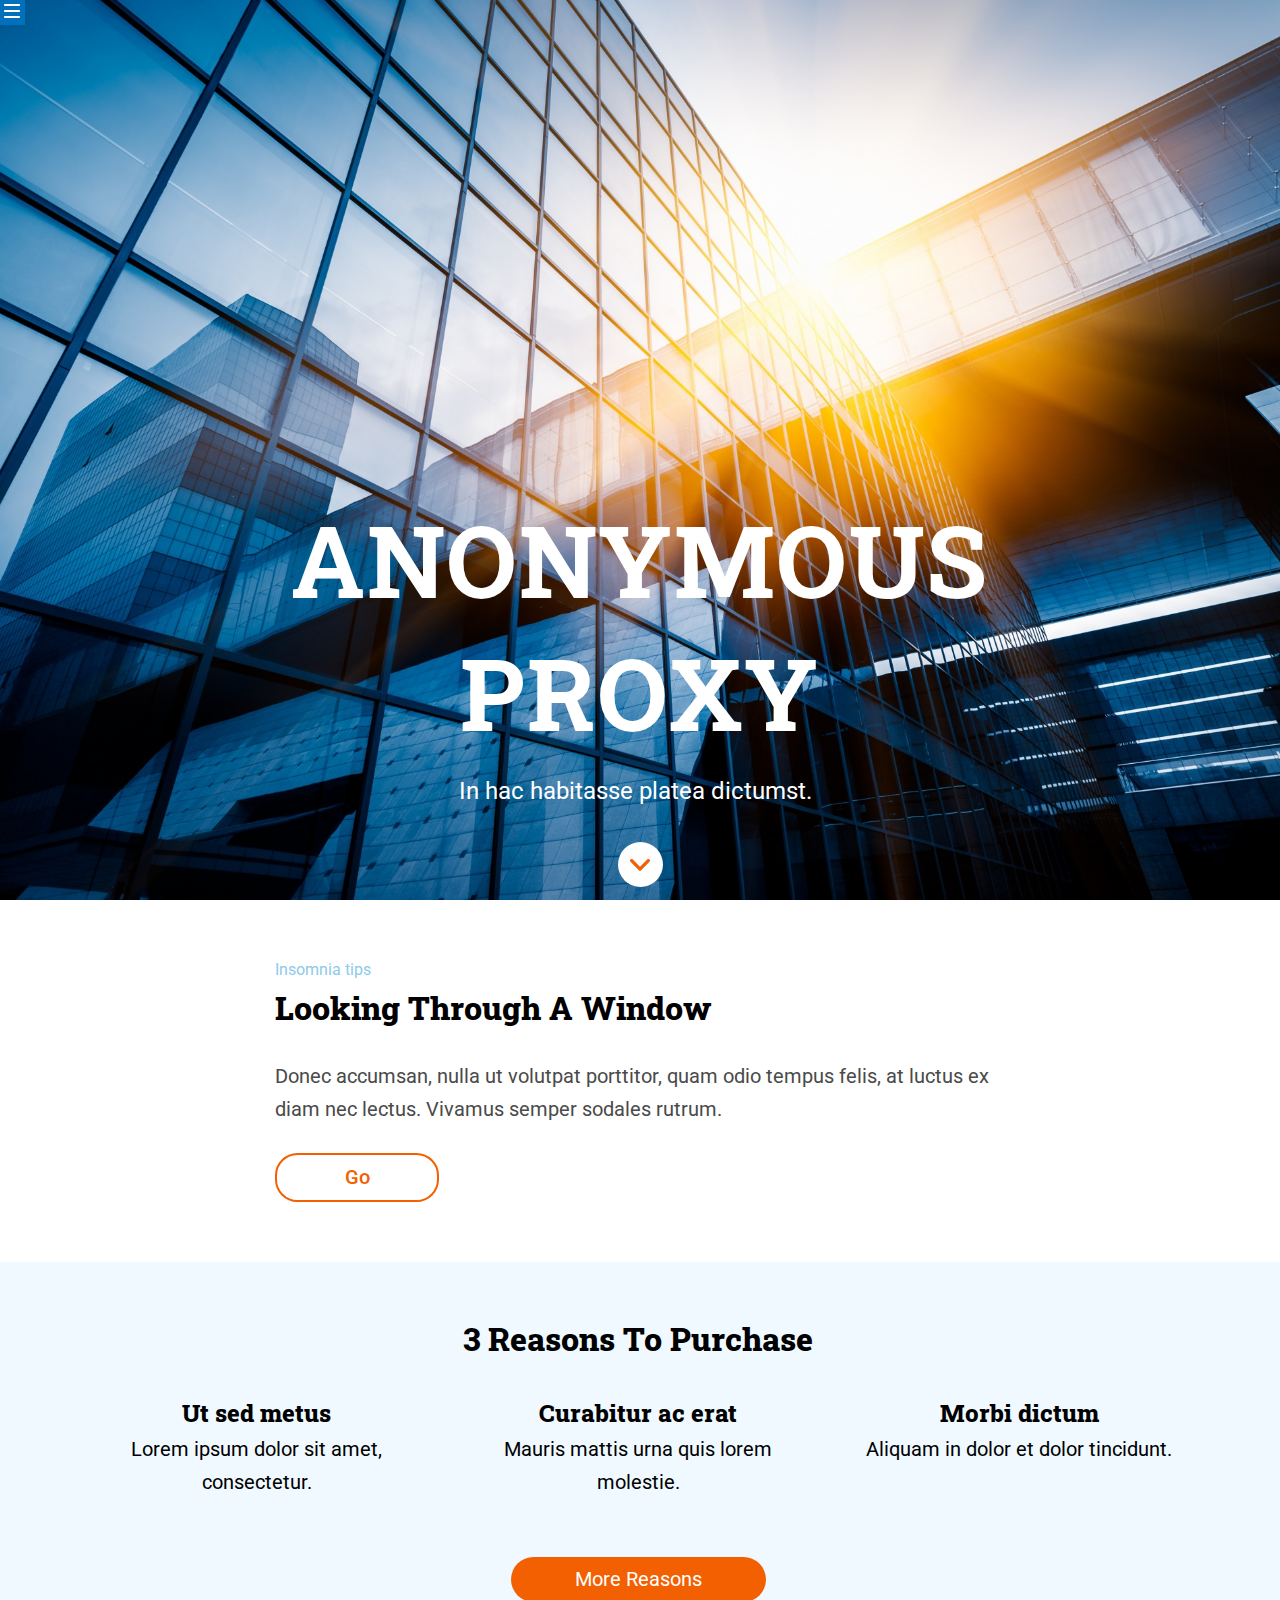
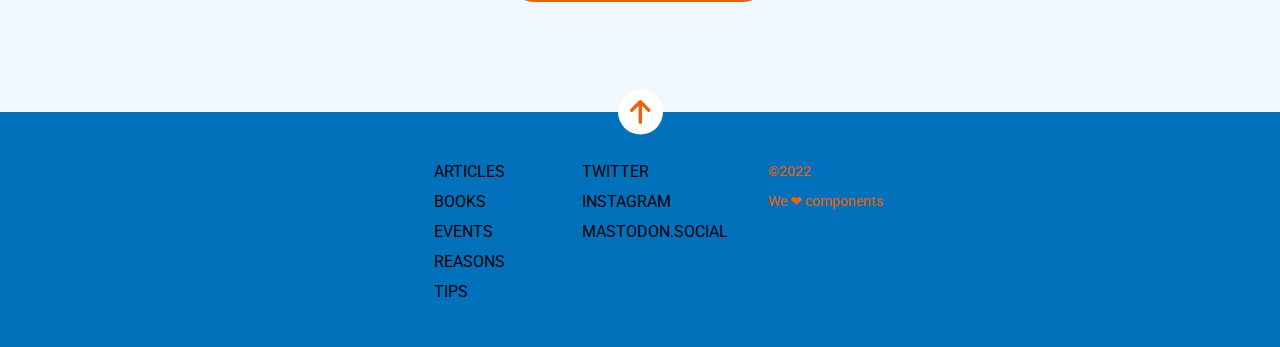
<file: docs/index.html>
<!DOCTYPE html>
<html lang="es">

<head>
    <meta charset="UTF-8">
    <meta http-equiv="X-UA-Compatible" content="IE=edge">
    <meta name="viewport" content="width=device-width, initial-scale=1.0">
    <title>Anonymus Proxy</title>
    <link rel="preconnect" href="https://fonts.googleapis.com">
    <link rel="preconnect" href="https://fonts.gstatic.com" crossorigin>
    <link
        href="https://fonts.googleapis.com/css2?family=Roboto+Slab:wght@400;600;700;800;900&family=Roboto:wght@300;400;500;700;900&display=swap"
        rel="stylesheet">
    <link rel="stylesheet" href="./assets/css/main.css" class="css">
</head>

<body>
    <header class="header" id="header">
        <a href="https://adalab.es/" target="_blank" class="header__menu">
            <img src="./assets/images/ico-menu.svg" alt="menú" class="header__menu__image">
        </a>
        <section class="hero">
            <h1 class="hero__h1">Anonymous proxy</h1>
            <h2 class="hero__h2">In hac habitasse platea dictumst.</h2>
            <a href="#section-2" class="hero__icon">
                <img src="./assets/images/ico-scroll-down.svg" alt="Flecha hacia abajo">
            </a>
        </section>
    </header>
    <main>
        <section class="section-1">
            <p class="section-1__p">
                Insomnia tips
            </p>
            <h3 class="section-1__title">
                Looking through a window
            </h3>
            <p class="section-1__subtitle">
                Donec accumsan, nulla ut volutpat porttitor, quam odio tempus felis, at luctus ex diam nec lectus. Vivamus
                semper sodales rutrum.
            </p>
            <div class="section-1__button">
                <a href="#" class="section-1__button__link">Go</a>
            </div>
        </section>
        <section class="section-2" id="section-2">
            <h4 class="section-2__title">
                3 reasons to purchase
            </h4>
            <section class="section-2__grid">
                <section>
                    <p class="section-2__grid__title">
                        Ut sed metus
                    </p>
                    <p class="section-2__grid__text">
                        Lorem ipsum dolor sit amet, consectetur.
                    </p>
                </section>
                <section>
                    <p class="section-2__grid__title">
                        Curabitur ac erat
                    </p>
                    <p class="section-2__grid__text">
                        Mauris mattis urna quis lorem molestie.
                    </p>
                </section>
                <section>
                    <p class="section-2__grid__title">
                        Morbi dictum
                    </p>
                    <p class="section-2__grid__text">
                        Aliquam in dolor et dolor tincidunt.
                    </p>
                </section>
                <a href="#" class="section-2__grid__link">More reasons</a>
            </section>
        </section>
    </main>
    <footer class="footer">
      <a href="#header" class="footer__icon">
        <img src="./assets/images/ico-arrow.svg" alt="Flecha hacia arriba">
      </a>
      <div class="menu">
        <nav class="menu__info">
          <a href="https://adalab.es/" target="_blank" class="menu__info__link">Articles</a>
          <a href="https://adalab.es/" target="_blank" class="menu__info__link">Books</a>
          <a href="https://adalab.es/" target="_blank" class="menu__info__link">Events</a>
          <a href="https://adalab.es/" target="_blank" class="menu__info__link">Reasons</a>
          <a href="https://adalab.es/" target="_blank" class="menu__info__link">Tips</a>
        </nav>
        <nav class="menu__media">
          <a href="https://adalab.es/" target="_blank" class="menu__media__link">Twitter</a>
          <a href="https://adalab.es/" target="_blank" class="menu__media__link">Instagram</a>
          <a href="https://adalab.es/" target="_blank" class="menu__media__link">Mastodon.social</a>
        </nav>
        <nav class="menu__copy">
          <p>&copy;2022</p>
          <p>We <span class="menu__copy__heart">&#10084;</span> components</p>
        </nav>
      </div>
    </footer>
</body>

</html>
</file>
<file: docs/assets/css/main.css>
:root{--header-footer-font-color: white;--title-font: "Roboto Slab", serif;--regular-font: "Roboto", sans-serif;--ice-blue-section2: #eff9ff;--dark-blue-footer: #304268}html,body,div,span,applet,object,iframe,h1,h2,h3,h4,h5,h6,p,blockquote,pre,a,abbr,acronym,address,big,cite,code,del,dfn,em,img,ins,kbd,q,s,samp,small,strike,strong,sub,sup,tt,var,b,u,i,center,dl,dt,dd,ol,ul,li,fieldset,form,label,legend,table,caption,tbody,tfoot,thead,tr,th,td,article,aside,canvas,details,embed,figure,figcaption,footer,header,hgroup,menu,nav,output,ruby,section,summary,time,mark,audio,video{margin:0;padding:0;border:0;font-size:100%;font:inherit;vertical-align:baseline}article,aside,details,figcaption,figure,footer,header,hgroup,menu,nav,section{display:block}body{line-height:1}ol,ul{list-style:none}blockquote,q{quotes:none}blockquote:before,blockquote:after,q:before,q:after{content:'';content:none}table{border-collapse:collapse;border-spacing:0}.header__menu{position:fixed;top:0;left:0;background-color:#0271bc;height:25px;width:25px;cursor:pointer}.header__menu__image{padding:4px}.header .hero{height:100vh;background-image:url(../../assets/images/cover.jpeg);background-position:center;background-size:cover;background-repeat:no-repeat;box-sizing:border-box;display:flex;flex-direction:column;justify-content:center;align-items:center}@media all and (min-width: 768px){.header .hero{justify-content:end}}.header .hero__h1{font-size:42px;color:var(--header-footer-font-color);font-weight:bold;font-family:var(--title-font);word-spacing:100vh;text-align:center;text-transform:uppercase;line-height:1.33;letter-spacing:1.5px;padding-top:300.3px}@media all and (min-width: 768px){.header .hero__h1{font-size:80px;padding-top:220.3px}}@media all and (min-width: 1200px){.header .hero__h1{font-size:100px}}.header .hero__h2{font-size:16px;color:var(--header-footer-font-color);font-family:var(--regular-font);margin-left:33.9px;margin-right:42.8px;padding-top:20px}@media all and (min-width: 768px){.header .hero__h2{font-size:24px;width:300px}}@media all and (min-width: 1200px){.header .hero__h2{width:100%;text-align:center;margin-bottom:34px}}.header .hero__icon{margin-top:20px;width:37.9px;height:37.9px;border-radius:50%;background-color:white;cursor:pointer;display:flex;justify-content:center;align-items:center}@media all and (min-width: 768px){.header .hero__icon{width:45px;height:45px;margin-top:5px;margin-bottom:45px}}@media all and (min-width: 1200px){.header .hero__icon{margin-bottom:13px}}:root{--title-font: "Roboto Slab", serif;--regular-font: "Roboto", sans-serif}.section-1{padding:25px 15px 0px 15px}@media all and (min-width: 768px){.section-1{padding-left:39px;padding-right:39px}}@media all and (min-width: 1200px){.section-1{padding-left:275px;padding-right:275px}}.section-1__p{padding-top:37px;padding-bottom:10px;font-family:var(--regular-font);color:#8ccbea;font-size:14px}@media all and (min-width: 1200px){.section-1__p{font-size:16px}}.section-1__title{font-size:24px;font-family:var(--title-font);font-weight:800;text-transform:capitalize;line-height:1.25}@media all and (min-width: 768px){.section-1__title{font-size:26px}}@media all and (min-width: 1200px){.section-1__title{font-size:32px}}.section-1__subtitle{padding-top:20px;font-family:var(--regular-font);color:#4a4a4a;font-size:18px;line-height:1.67}@media all and (min-width: 768px){.section-1__subtitle{padding-top:27px;font-size:20px}}@media all and (min-width: 1200px){.section-1__subtitle{padding-top:32px;font-size:20px}}.section-1__button{border:2px solid #f26002;background-color:white;border-radius:22.5px;height:45px;width:76px;cursor:pointer;display:flex;align-items:center;justify-content:center;margin-bottom:45px;margin-top:26px}.section-1__button:hover{transition:all 2s;opacity:0.1;transform:rotate(1080deg)}@media all and (min-width: 768px){.section-1__button{margin-bottom:60px}}@media all and (min-width: 1200px){.section-1__button{width:160px}}.section-1__button__link{text-decoration:none;font-size:20px;font-family:var(--regular-font);font-weight:500;color:#f26002}.section-2{background-color:var(--ice-blue-section2);padding:29px 15px 50px}@media all and (min-width: 768px){.section-2{padding:36px 40px 50px 35.7px}}@media all and (min-width: 1200px){.section-2{padding:61px 85px 50px 81.2px}}.section-2__title{font-family:var(--title-font);font-weight:800;font-size:24px;text-transform:capitalize;text-align:center}@media screen and (min-width: 768px){.section-2__title{font-size:26px}}@media screen and (min-width: 1200px){.section-2__title{font-size:32px}}.section-2__grid{display:grid;grid-template-columns:1fr;grid-template-rows:auto auto auto auto;text-align:center}@media screen and (min-width: 768px){.section-2__grid{grid-template-columns:1fr 1fr 1fr;grid-template-rows:auto auto;text-align:center;-moz-column-gap:30px;column-gap:30px}}.section-2__grid__title{padding-top:49px;font-family:var(--title-font);font-size:18px;line-height:1.67;font-weight:800}@media screen and (min-width: 768px){.section-2__grid__title{padding-top:38px;font-size:24px}}.section-2__grid__text{font-family:var(--regular-font);font-size:18px;line-height:1.67}@media screen and (min-width: 768px){.section-2__grid__text{font-size:20px}}.section-2__grid__link{width:184px;height:45px;background-color:#f26002;color:white;border-radius:22.5px;font-size:20px;font-family:var(--regular-font);cursor:pointer;text-decoration:none;line-height:44px;margin:auto;margin-bottom:50px;margin-top:41px}.section-2__grid__link:hover{transition:all 1000ms;transform:scale(0.5)}@media screen and (min-width: 768px){.section-2__grid__link{margin-bottom:60px;grid-column:span 3;margin-top:57px;width:210px}}@media screen and (min-width: 768px){.section-2__grid__link{width:255px;text-transform:capitalize}}@-webkit-keyframes moving{50%{transform:scale(1.25)}100%{background-color:black;border:5px solid #f26002;box-sizing:border-box}}@keyframes moving{50%{transform:scale(1.25)}100%{background-color:black;border:5px solid #f26002;box-sizing:border-box}}.footer{background-color:#0271bc;display:flex;flex-direction:column;justify-content:center;font-family:var(--regular-font)}@media all and (min-width: 768px){.footer{padding-right:39px;padding-left:39px;padding-bottom:40px;align-items:normal}}.footer__icon{width:45px;height:45px;border-radius:50%;background-color:white;transform:translateY(-50%);cursor:pointer;display:flex;justify-content:center;margin:auto;-webkit-animation:moving 5s linear 10 alternate backwards 3s running;animation:moving 5s linear 10 alternate backwards 3s running}.footer .menu{display:flex;flex-direction:column;justify-content:center;gap:45px}@media all and (min-width: 768px){.footer .menu{flex-direction:row;justify-content:space-around;align-items:flex-start;gap:0}}@media all and (min-width: 1200px){.footer .menu{flex-direction:row;justify-content:center;align-items:flex-start;gap:40px}}.footer .menu__info{display:flex;flex-direction:column;align-items:center;justify-content:center;padding-left:124px;padding-right:124px;margin-top:22px}@media all and (min-width: 768px){.footer .menu__info{padding-right:0px;padding-left:0px;align-items:flex-start;justify-content:flex-start;margin-top:0px}}.footer .menu__info__link{text-transform:uppercase;color:black;text-decoration:none;font-size:16px;line-height:1.88;font-weight:400;padding-left:37px;padding-right:37px}.footer .menu__media{display:flex;flex-direction:column;align-items:center;justify-content:center;padding-left:87px;padding-right:87px;margin-top:30px}@media all and (min-width: 768px){.footer .menu__media{padding-right:0px;padding-left:0px;align-items:flex-start;justify-content:flex-start;margin-top:0px}}.footer .menu__media__link{text-transform:uppercase;color:black;text-decoration:none;font-size:16px;line-height:1.88;font-weight:400}.footer .menu__copy{color:black;font-size:14px;display:flex;flex-direction:column;align-items:center;justify-content:center;padding-top:32px;padding-bottom:36px;line-height:2.14;order:1}@media all and (min-width: 768px){.footer .menu__copy{align-items:flex-start;justify-content:flex-start;padding-top:0px;color:#f26002}}.footer .menu__copy__heart{color:#f26002}
</file>
